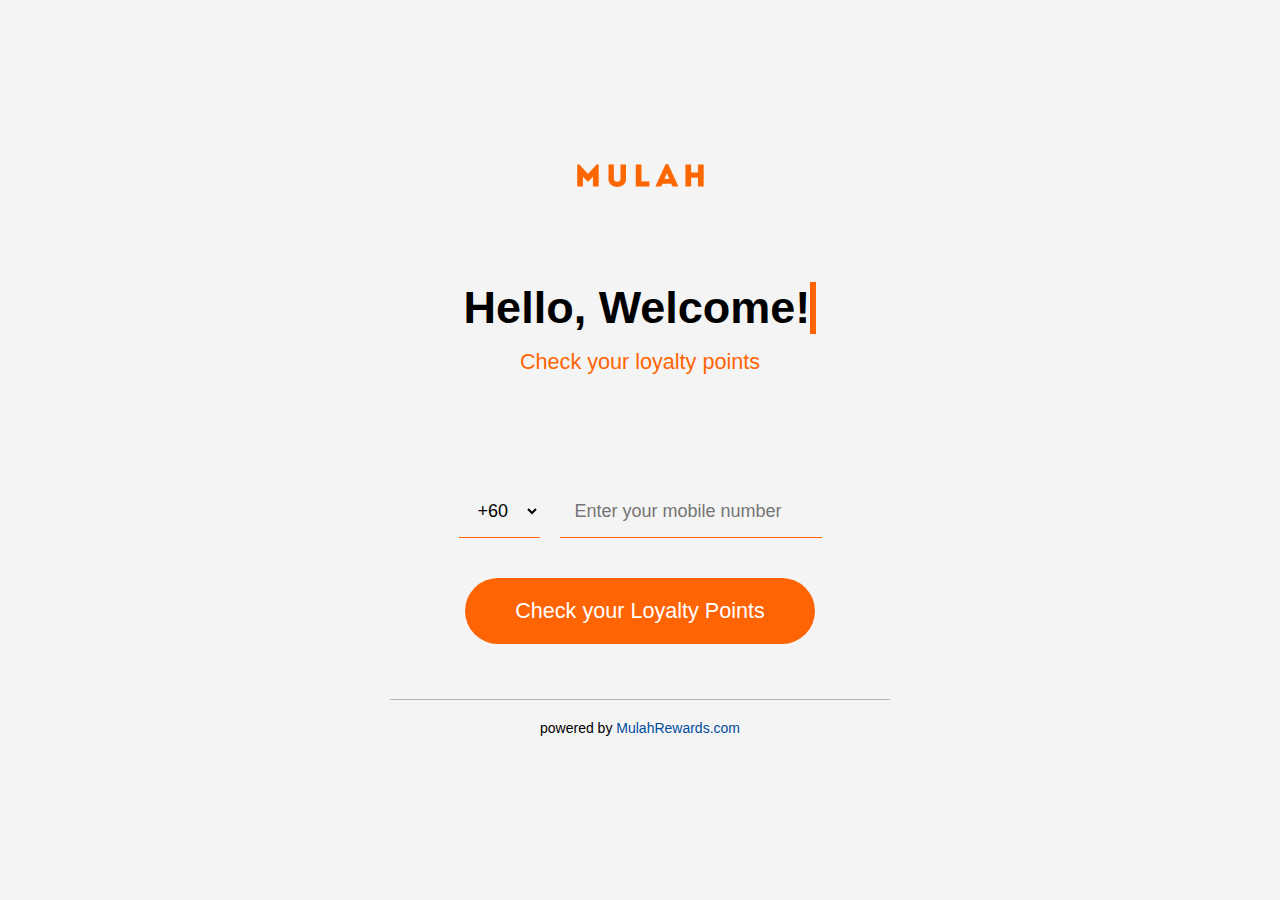
<file: index.html>
<!DOCTYPE html>
<html lang="en">
<head>
    <meta charset="UTF-8">
    <meta name="viewport" content="width=device-width, initial-scale=1.0">
    <title>Login Page</title>
    <link rel="stylesheet" href="styles.css">
</head>
<body>
    <div class="container">
        <img src="logo.png" alt="Logo" class="logo">
        <div class="text-container">
            <h1 class="typing-animation">Hello, Welcome!</h1>
            <p class="loyalty-text">Check your loyalty points</p>
        </div>
        <form id="loyalty-form">
            <div class="phone-input">
                <select name="area-code" id="area-code">
                    <option value="+60">+60</option>
                    <option value="+62">+62</option>
                </select>
                <input type="text" name="mobile-number" id="mobile-number" placeholder="Enter your mobile number">
            </div>
            <button type="button" onclick="checkLoyaltyPoints()">Check your Loyalty Points</button>
            <hr>
            <div class="footer-text">
                powered by <a href="https://mulahpoints.com/">MulahRewards.com</a>
            </div>
        </form>
    </div>
    <script src="script.js"></script>
</body>
</html>
</file>
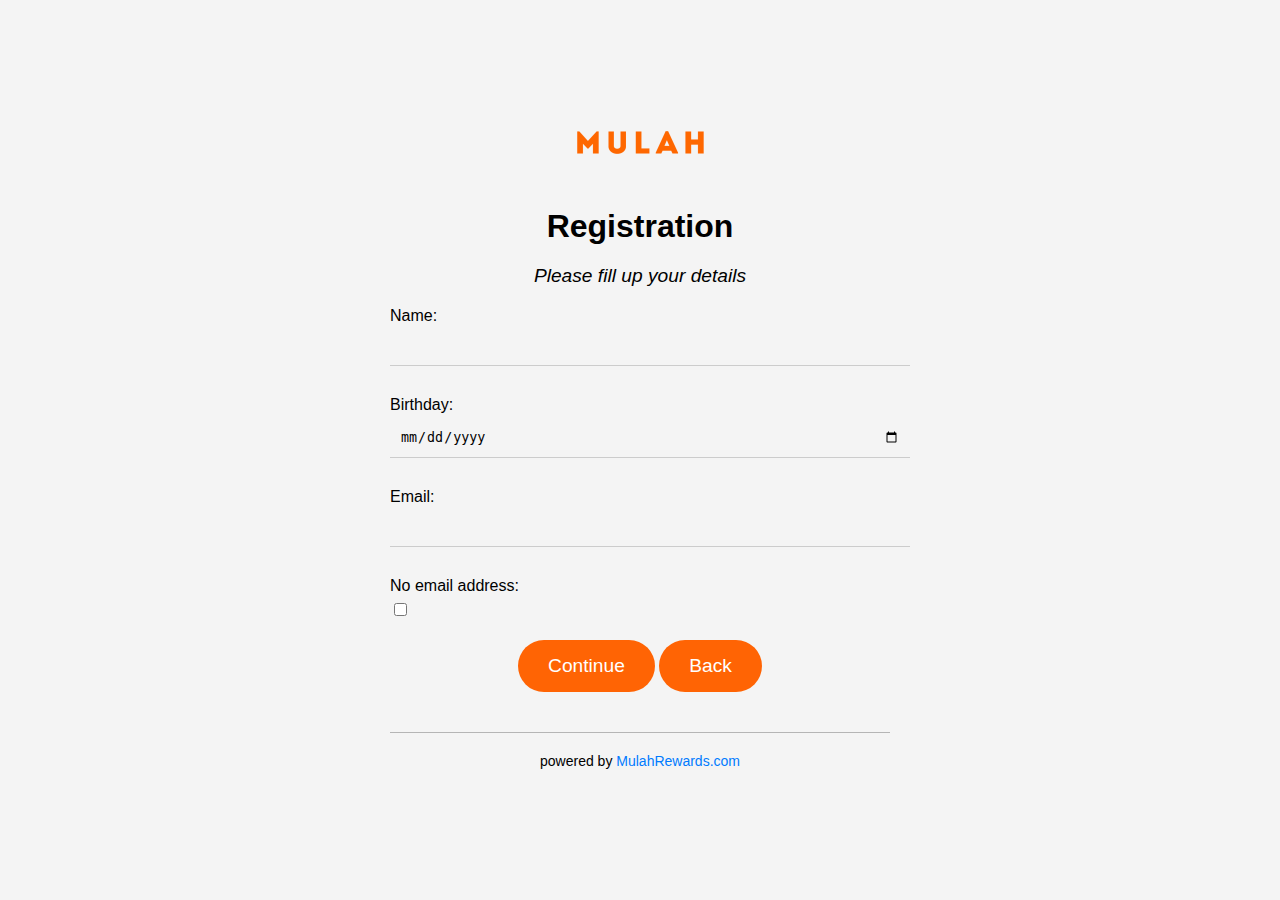
<file: page2.html>
<!DOCTYPE html>
<html lang="en">
<head>
    <meta charset="UTF-8">
    <meta name="viewport" content="width=device-width, initial-scale=1.0">
    <title>Registration Page</title>
    <link rel="stylesheet" href="page2.css">
</head>
<body>
    <div class="container">
        <img src="logo.png" alt="Logo" class="logo">
        <h1>Registration</h1>
        <p><em>Please fill up your details</em></p>
        <form id="registration-form">
            <div class="input-group">
                <label for="name">Name:</label>
                <input type="text" id="name" name="name" required>
                <div id="name-error" class="error-message"></div>
            </div>
            <div class="input-group">
                <label for="birthday">Birthday:</label>
                <input type="date" id="birthday" name="birthday" required>
                <div id="birthday-error" class="error-message"></div>
            </div>
            <div class="input-group">
                <label for="email">Email:</label>
                <input type="text" id="email" name="email" required>
                <div id="email-error" class="error-message"></div>
            </div>
            <div class="input-group">
                <label for="no-email">No email address:</label>
                <input type="checkbox" id="no-email" name="no-email" onclick="toggleEmailInput()">
            </div>
            <button type="button" onclick="submitForm()">Continue</button>
            <button type="button" onclick="goBack()">Back</button>
            <hr>
            <div class="footer-text">
                powered by <a href="https://mulahpoints.com/">MulahRewards.com</a>
            </div>
        </form>
    </div>
    <script src="script.js"></script>
</body>
</html>
</file>
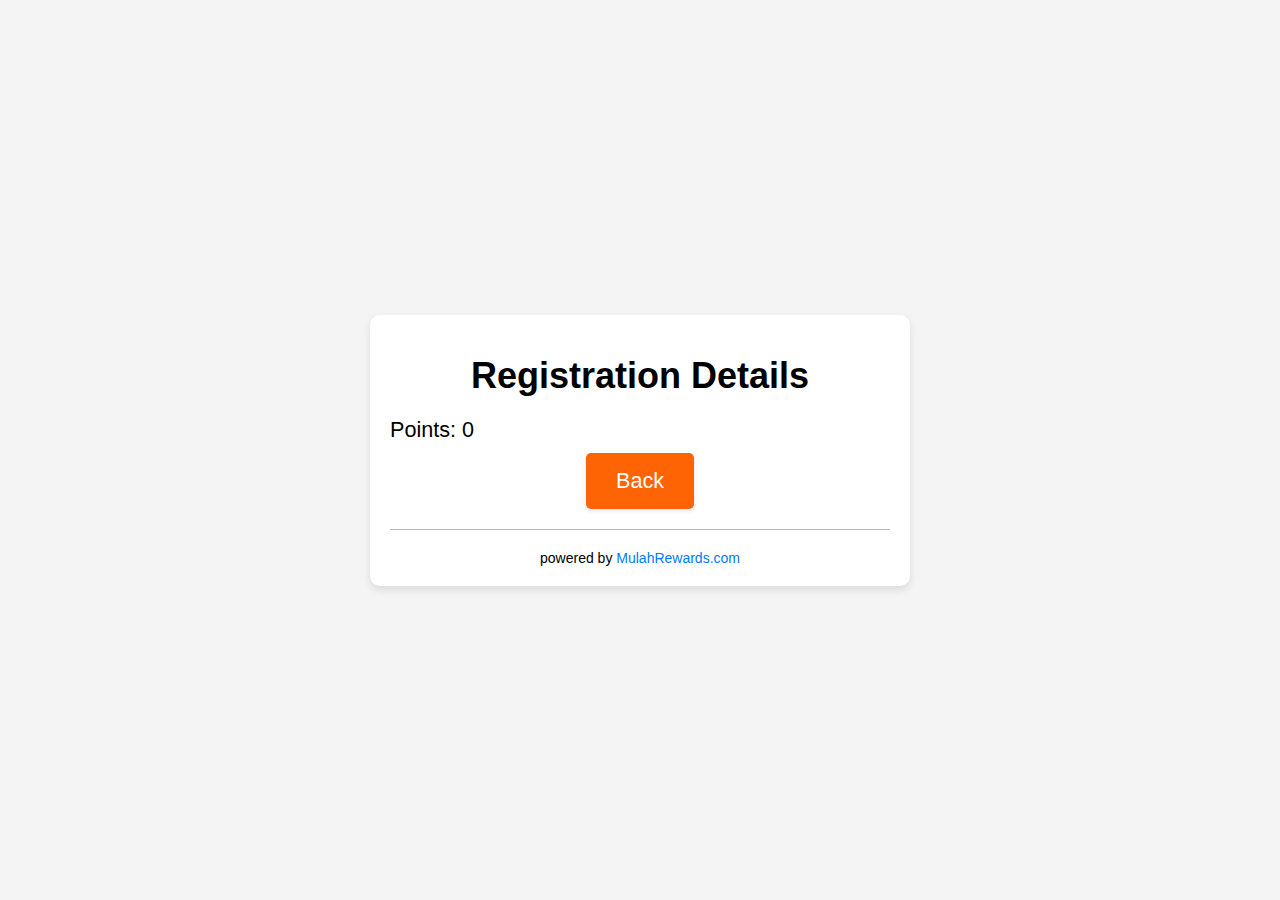
<file: page3.html>
<!DOCTYPE html>
<html lang="en">
<head>
    <meta charset="UTF-8">
    <meta name="viewport" content="width=device-width, initial-scale=1.0">
    <title>Registration Details</title>
    <link rel="stylesheet" href="page3.css">
</head>
<body>
    <div class="container">
        <h1>Registration Details</h1>
        <p id="phone-number"></p>
        <p id="name"></p>
        <p id="email"></p>
        <p id="birthday"></p>
        <p id="points">Points: 0</p>
        <button type="button" onclick="goBack()">Back</button>
        <hr>
        <div class="footer-text">
            powered by <a href="https://mulahpoints.com/">MulahRewards.com</a>
        </div>
    </div>
    <script>
        document.addEventListener('DOMContentLoaded', function() {
            const phoneNumber = localStorage.getItem('phoneNumber');
            const formData = JSON.parse(localStorage.getItem('formData'));
            if (phoneNumber) {
                document.getElementById('phone-number').textContent = 'Phone Number: ' + phoneNumber;
            }
            if (formData) {
                document.getElementById('name').textContent = 'Name: ' + formData.name;
                document.getElementById('birthday').textContent = 'Birthday: ' + formData.birthday;
                document.getElementById('email').textContent = 'Email: ' + formData.email;
            }
        });

        function goBack() {
            window.location.href = 'index.html'; // Redirect to the first page
        }
    </script>
</body>
</html>
</file>
<file: styles.css>
body {
    font-family: 'Roboto', 'Helvetica', 'Arial', sans-serif;
    display: flex;
    flex-direction: column;
    align-items: center;
    justify-content: center;
    height: 100vh;
    margin: 0;
    background-color: #f4f4f4;
    font-size: 18px; 
}

.container {
    text-align: center;
    background-color: #f4f4f4; 
    padding: 40px; 
    border-radius: 10px;
    width: 100%;
    max-width: 500px; 
    margin: auto;
    border: none;
    box-shadow: none; 
}

.text-container {
    padding-top: 60px; 
    padding-bottom: 60px; 
    background-color: transparent; 
}

.text-container h1 {
    font-size: 2.5em; 
    margin: 0; 
    text-align: center; 
}

.text-container p {
    font-size: 1.2em; 
    margin: 10px 0; 
    text-align: center; 
}

.logo {
    width: 150px; 
    margin-bottom: 30px; 
}

h1 {
    margin: 20px 0; 
    font-size: 2em;
}

.typing-animation {
    font-size: 2.5em; 
    white-space: nowrap;
    overflow: hidden;
    border-right: 0.15em solid #ff6404; 
    animation: typing 3.5s steps(30, end), blink-caret 0.75s step-end infinite, end-caret 3.5s backwards;
    margin: 0 auto; 
    display: inline-block; 
}

@keyframes typing {
    from { width: 0; }
    to { width: 100%; }
}

@keyframes blink-caret {
    from, to { border-color: transparent; }
    50% { border-color: #ff6404; }
}

.loyalty-text {
    color: #ff6404;
    margin: 20px 0; 
    font-size: 1.5em; 
}

.phone-input {
    display: flex;
    justify-content: center;
    align-items: center;
    margin: 30px 0; 
}

.phone-input select, .phone-input input {
    background-color: #f4f4f4; 
    border: none;
    border-bottom: 1px solid #ff6404; 
    padding: 15px;
    margin: 10px; 
    border-radius: 0;
    outline: none;
    font-size: 1.0em; 
}

button {
    padding: 20px 50px; 
    background-color: #ff6404; 
    color: #fff;
    border: none;
    border-radius: 35px;
    cursor: pointer;
    font-size: 1.2em;
    margin-bottom: 35px;
}

hr {
    border: 0;
    height: 1px;
    background: rgb(181, 181, 181);
    margin: 20px 0;
}

.footer-text {
    margin-top: 20px;
    font-size: 14px; 
    text-align: center; 
}

.footer-text a {
    color: #004c9e;
    text-decoration: none;
}

.footer-text a:hover {
    text-decoration: underline;
}

/* The Modal (background) */
.modal {
    display: none; 
    position: fixed; 
    z-index: 1; 
    left: 0;
    top: 0;
    width: 100%; 
    height: 100%; 
    overflow: auto; 
    background-color: rgb(0,0,0); 
    background-color: rgba(0,0,0,0.4); 
}

@media (max-width: 640px) {
    body {
        font-size: 16px;
        padding: 10px;
    }

    .container {
        padding: 20px;
    }

    .text-container {
        padding-top: 30px;
        padding-bottom: 30px;
    }

    .text-container h1 {
        font-size: 2em;
    }

    .text-container p {
        font-size: 1em;
    }

    .logo {
        width: 100px;
        margin-bottom: 20px;
    }

    .typing-animation {
        font-size: 2em;
    }

    .loyalty-text {
        font-size: 1.2em;
    }

    .phone-input select, .phone-input input {
        padding: 10px;
        font-size: 0.9em;
    }

    button {
        padding: 15px 30px;
        font-size: 1em;
    }
}
</file>
<file: page2.css>
body {
    font-family: 'Roboto', 'Helvetica', 'Arial', sans-serif;
    display: flex;
    flex-direction: column;
    align-items: center;
    justify-content: center;
    height: 100vh;
    margin: 0;
    background-color: #f4f4f4;
}

.container {
    text-align: center;
    background-color: #f4f4f4;
    padding: 40px;
    border-radius: 10px;
    width: 100%;
    max-width: 500px;
    margin: auto;
}

.logo {
    width: 150px;
    margin-bottom: 30px;
}

h1 {
    margin: 20px 0;
    font-size: 2em;
}

p {
    font-size: 1.2em;
    margin: 10px 0;
}

.input-group {
    margin: 20px 0;
    text-align: left;
}

label {
    display: block;
    margin-bottom: 5px;
}

input[type="text"], input[type="date"], input[type="email"] {
    width: 100%;
    padding: 10px;
    margin-bottom: 10px;
    background-color: #f4f4f4; 
    border: none; 
    border-bottom: 1px solid #ccc; 
    border-radius: 0; 
    box-shadow: none; 
    outline: none;
}

button {
    padding: 15px 30px;
    background-color: #ff6404;
    color: #fff;
    border: none; 
    border-radius: 30px; 
    cursor: pointer;
    font-size: 1.2em;
    box-shadow: none;
    margin-bottom: 20px;
}

button:hover {
    background-color: #e55a00;
}

hr {
    border: 0;
    height: 1px;
    background: rgb(181, 181, 181);
    margin: 20px 0;
}


.error-message {
    color: red;
    margin-top: 5px;
    font-size: 0.9em;
}

.footer-text {
    margin-top: 20px;
    font-size: 14px;
}

.footer-text a {
    color: #007bff;
    text-decoration: none;
}

.footer-text a:hover {
    text-decoration: underline;
}

@media (max-width: 640px) {
    body {
        font-size: 16px;
        padding: 10px;
    }

    .container {
        padding: 20px;
    }

    .text-container {
        padding-top: 30px;
        padding-bottom: 30px;
    }

    .text-container h1 {
        font-size: 2em;
    }

    .text-container p {
        font-size: 1em;
    }

    .logo {
        width: 100px;
        margin-bottom: 20px;
    }

    .typing-animation {
        font-size: 2em;
    }

    .loyalty-text {
        font-size: 1.2em;
    }

    .phone-input select, .phone-input input {
        padding: 10px;
        font-size: 0.9em;
    }

    button {
        padding: 15px 30px;
        font-size: 1em;
    }
}
</file>
<file: page3.css>
body {
    font-family: 'Roboto', 'Helvetica', 'Arial', sans-serif;
    display: flex;
    flex-direction: column;
    align-items: center;
    justify-content: center;
    height: 100vh;
    margin: 0;
    background-color: #f4f4f4;
    font-size: 18px; 
}

.container {
    text-align: center;
    background-color: #fff;
    padding: 20px;
    border-radius: 10px;
    width: 100%;
    max-width: 500px;
    margin: auto;
    box-shadow: 0 4px 8px rgba(0, 0, 0, 0.1);
}

.container p {
    text-align: left;
}

h1 {
    margin: 20px 0;
    font-size: 2em;
}

p {
    font-size: 1.2em;
    margin: 10px 0;
}

button {
    padding: 15px 30px;
    background-color: #ff6404;
    color: #fff;
    border: none;
    border-radius: 5px;
    cursor: pointer;
    font-size: 1.2em;
    box-shadow: 0 2px 4px rgba(0, 0, 0, 0.1);
    transition: background-color 0.3s ease;
}

button:hover {
    background-color: #e55a00;
}

hr {
    border: 0;
    height: 1px;
    background: rgb(181, 181, 181);
    margin: 20px 0;
}

.footer-text {
    margin-top: 20px;
    font-size: 14px;
}

.footer-text a {
    color: #007bff;
    text-decoration: none;
}

.footer-text a:hover {
    text-decoration: underline;
}

@media (max-width: 400px) {
    body {
        font-size: 16px;
        padding: 10px;
    }

    .container {
        padding: 15px;
    }

    h1 {
        font-size: 1.5em;
    }

    p {
        font-size: 1em;
    }

    button {
        padding: 10px 20px;
        font-size: 1em;
    }
}
</file>
